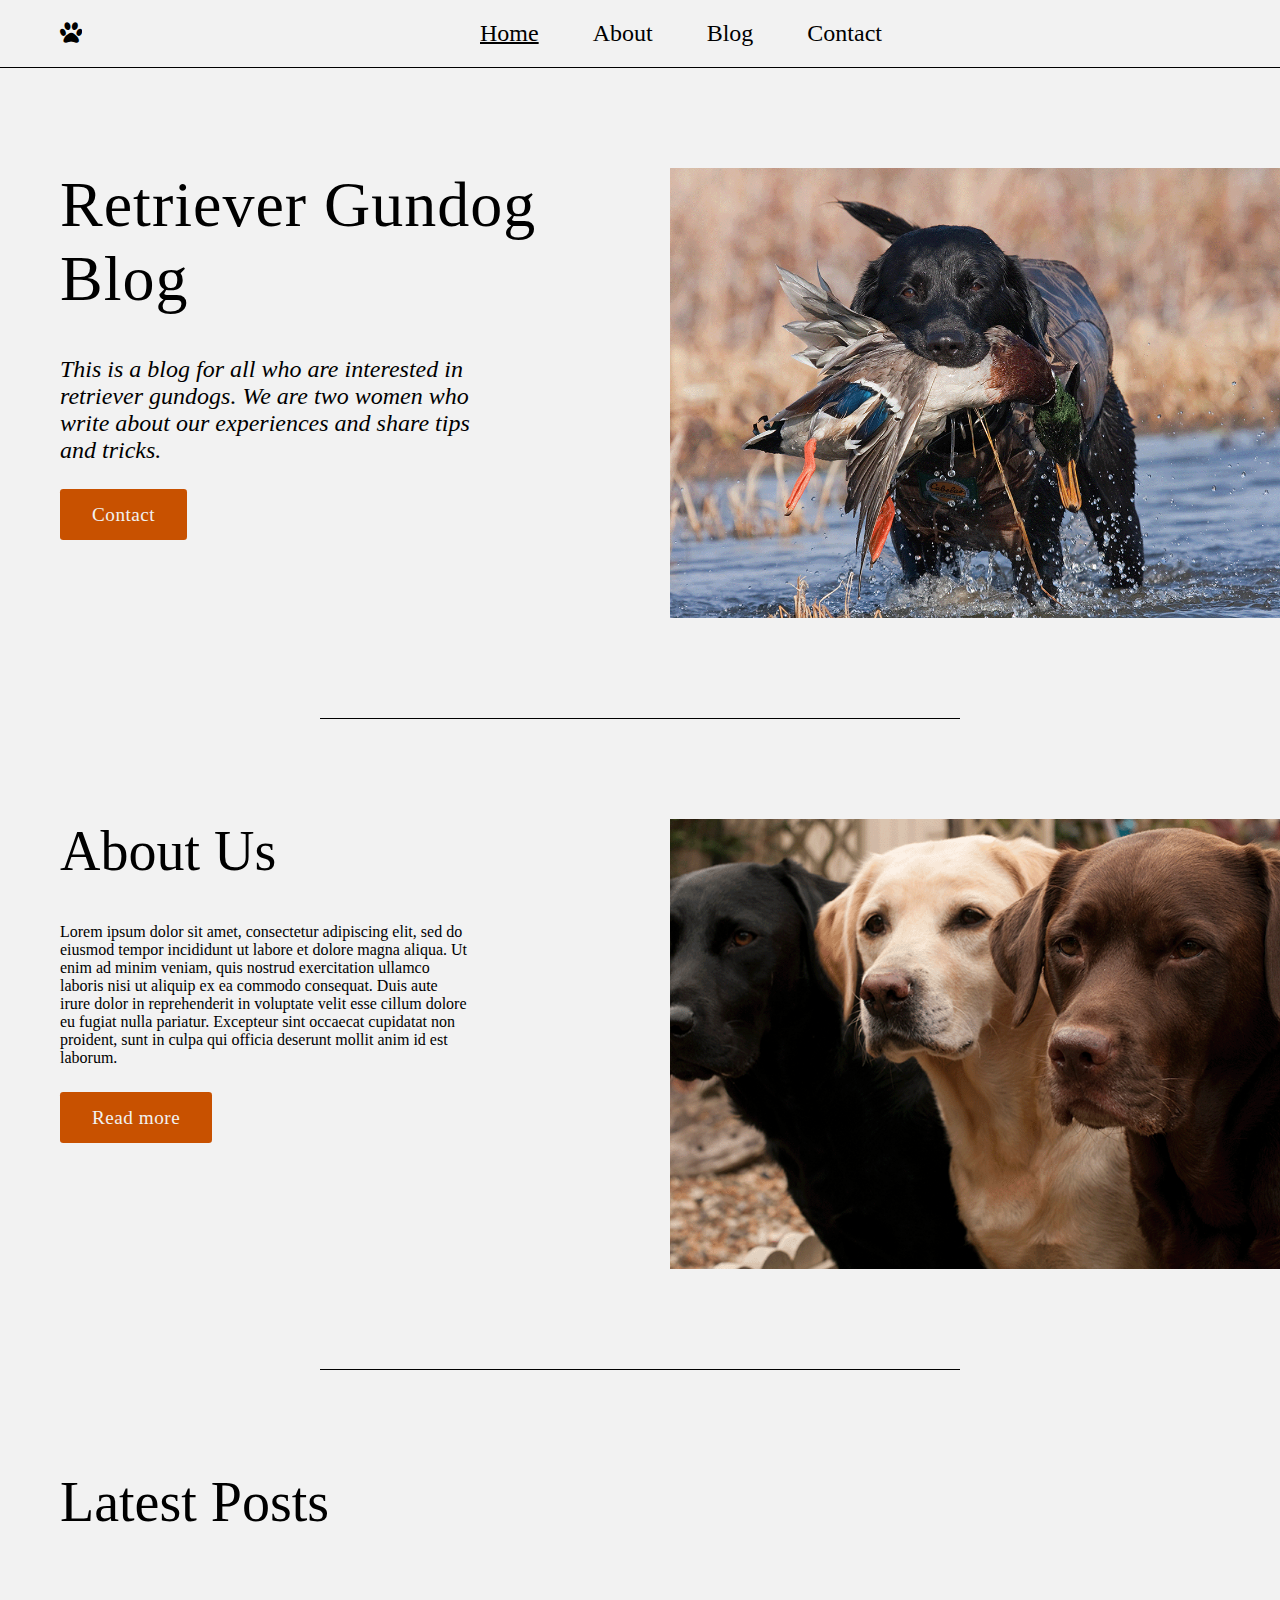
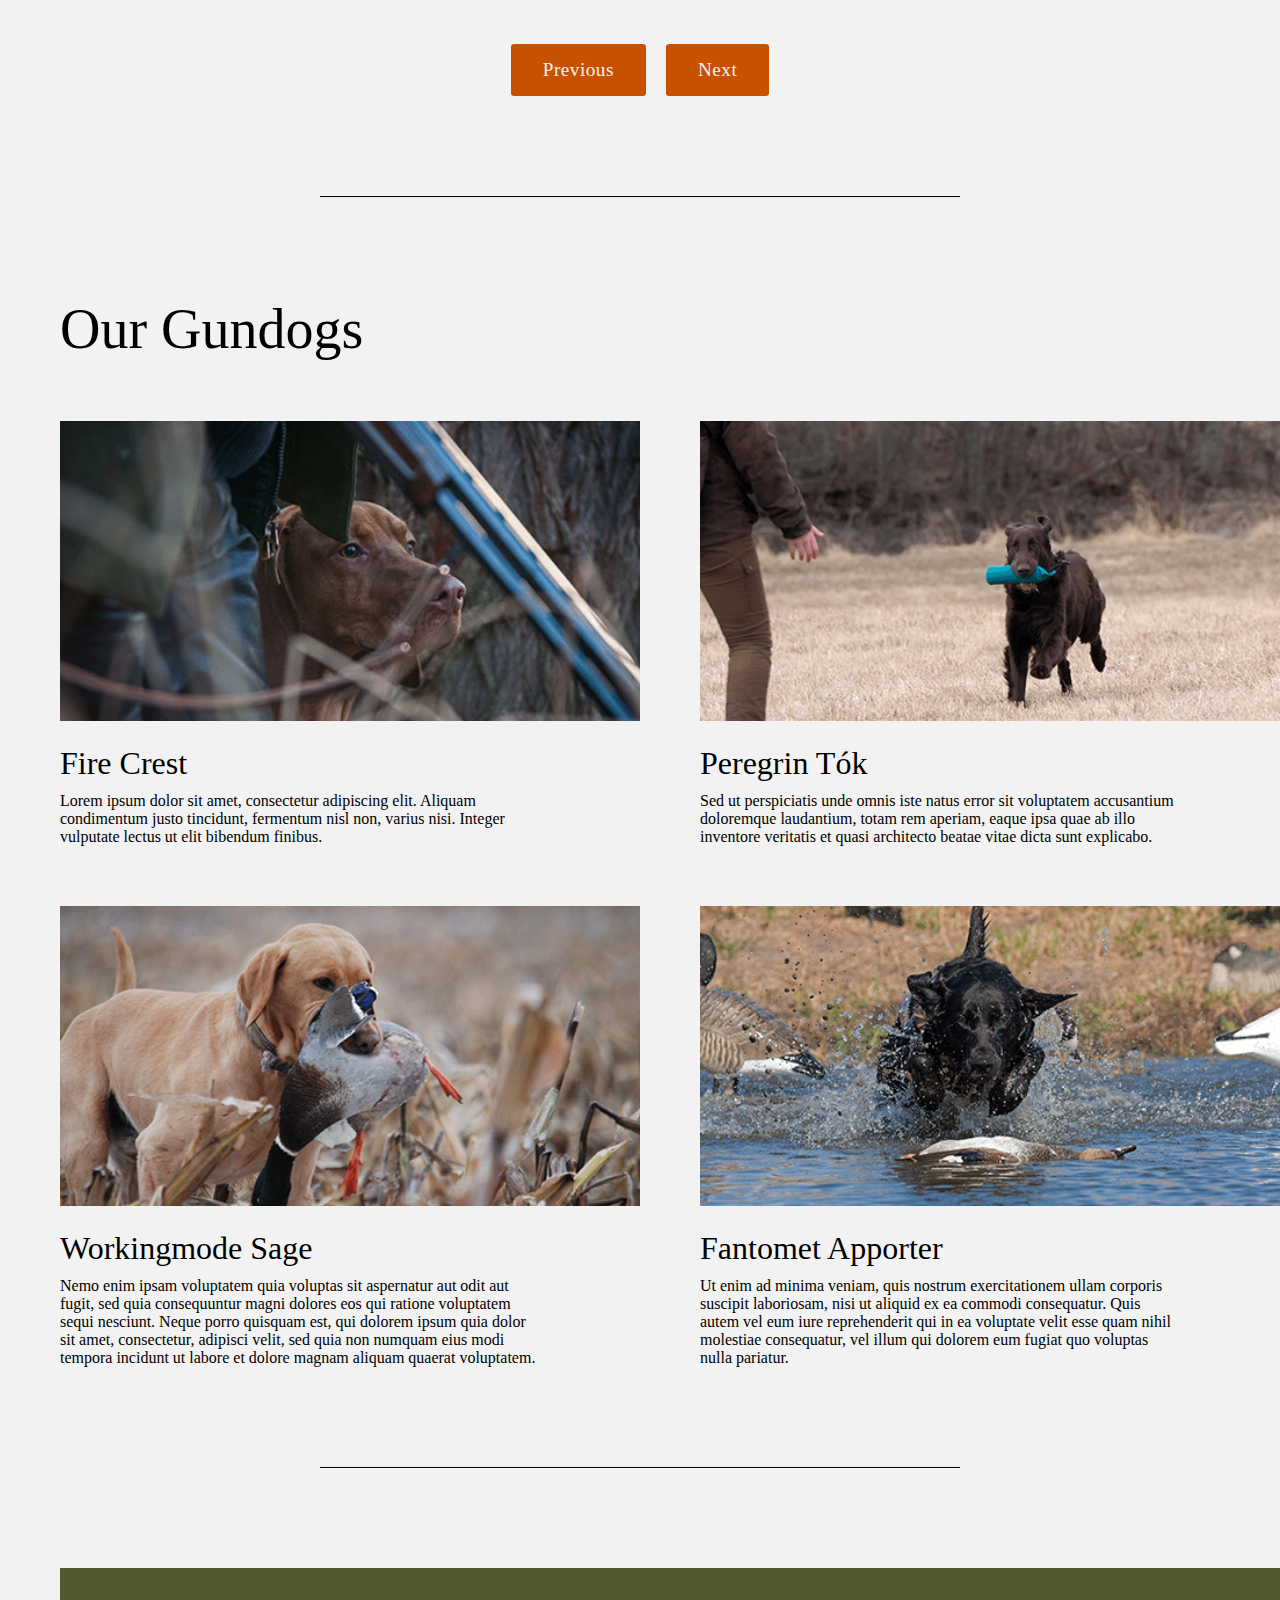
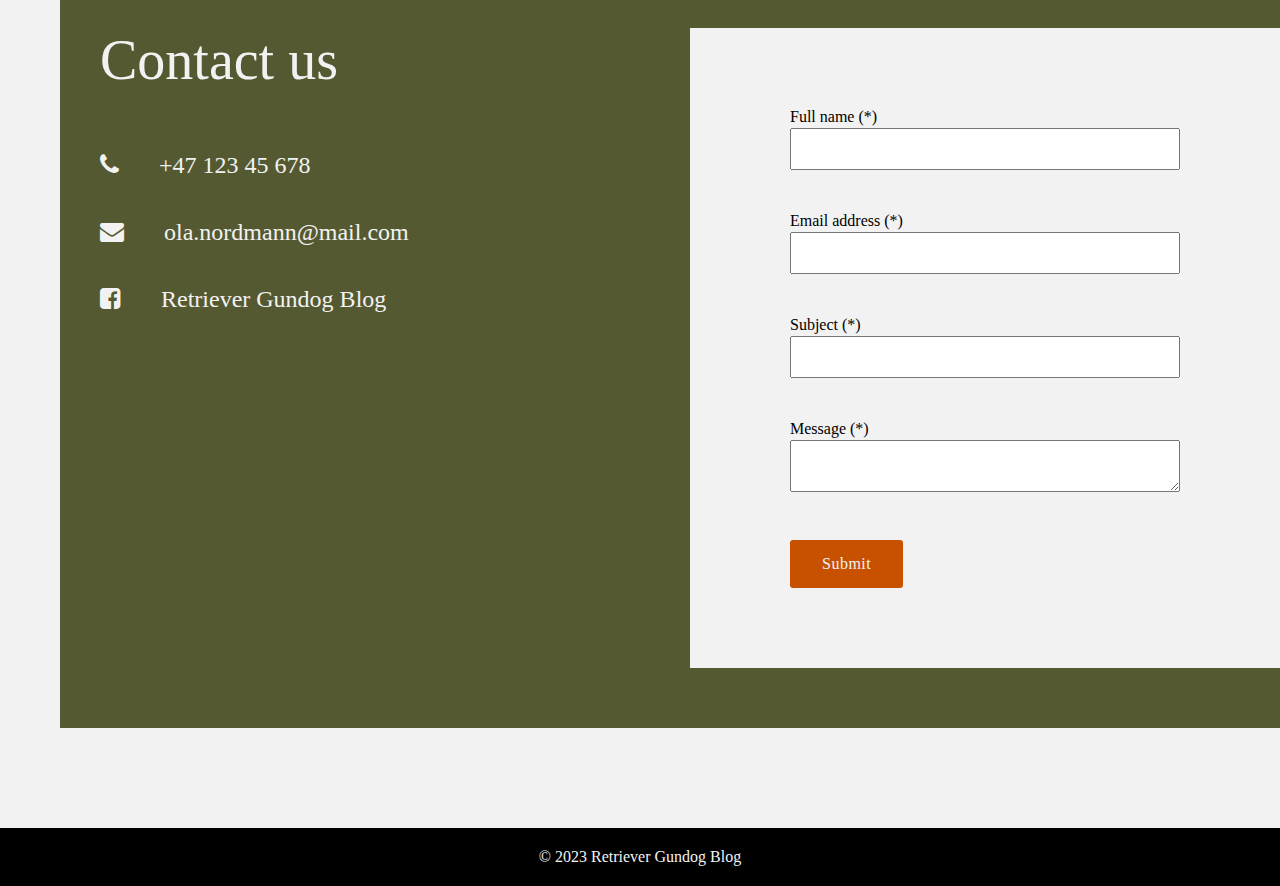
<file: index.html>
<!DOCTYPE html>
<html lang="en">
  <head>
    <meta charset="UTF-8" />
    <meta name="viewport" content="width=device-width, initial-scale=1.0" />
    <meta name="description" content="Welcome to Retriever Gundog Blog" />
    <title>Retriever Gundog Blog | Home</title>
    <link href="css/styles.css" rel="stylesheet" />
    <link href="css/index.css" rel="stylesheet" />
    <link href="css/media.css" rel="stylesheet" />
    <link
      rel="stylesheet"
      href="https://cdnjs.cloudflare.com/ajax/libs/font-awesome/4.7.0/css/font-awesome.min.css"
    />
    <!-- Hotjar Tracking Code for Project Exam 1 -->
    <script>
      (function (h, o, t, j, a, r) {
        h.hj =
          h.hj ||
          function () {
            (h.hj.q = h.hj.q || []).push(arguments);
          };
        h._hjSettings = { hjid: 3362161, hjsv: 6 };
        a = o.getElementsByTagName("head")[0];
        r = o.createElement("script");
        r.async = 1;
        r.src = t + h._hjSettings.hjid + j + h._hjSettings.hjsv;
        a.appendChild(r);
      })(window, document, "https://static.hotjar.com/c/hotjar-", ".js?sv=");
    </script>
    <script defer type="module" src="./js/data/dogs.js"></script>
    <script defer type="module" src="./js/renderDogs.js"></script>
    <script defer type="module" src="./js/index.js"></script>
    <script defer src="js/contact.js"></script>
  </head>
  <body>
    <header>
      <a href="index.html" class="logo"><i class="fa fa-paw"></i></a>
      <label for="hamburger-menu"><i class="fa fa-bars"></i></label>
      <input type="checkbox" id="hamburger-menu" />
      <nav>
        <ul>
          <li><a href="index.html" class="active">Home</a></li>
          <li><a href="about.html">About</a></li>
          <li><a href="blog.html">Blog</a></li>
          <li><a href="contact.html">Contact</a></li>
        </ul>
      </nav>
    </header>
    <main>
      <section class="intro-section">
        <div class="intro-information">
          <h1>Retriever Gundog Blog</h1>
          <p>
            This is a blog for all who are interested in retriever gundogs. We
            are two women who write about our experiences and share tips and
            tricks.
          </p>
          <a href="contact.html" class="cta">Contact</a>
        </div>
        <div class="intro-image"></div>
      </section>
      <section class="divider"><div class="black-line"></div></section>
      <section class="about-section">
        <div class="about-information">
          <h2>About Us</h2>
          <p>
            Lorem ipsum dolor sit amet, consectetur adipiscing elit, sed do
            eiusmod tempor incididunt ut labore et dolore magna aliqua. Ut enim
            ad minim veniam, quis nostrud exercitation ullamco laboris nisi ut
            aliquip ex ea commodo consequat. Duis aute irure dolor in
            reprehenderit in voluptate velit esse cillum dolore eu fugiat nulla
            pariatur. Excepteur sint occaecat cupidatat non proident, sunt in
            culpa qui officia deserunt mollit anim id est laborum.
          </p>
          <a href="about.html" class="cta">Read more</a>
        </div>
        <div class="about-us-image"></div>
      </section>
      <section class="divider"><div class="black-line"></div></section>
      <section class="latest-posts-section">
        <h2>Latest Posts</h2>
        <div class="blog-list-carousel"></div>
        <div class="blog-list-carousel-nav">
          <button id="carousel-button-prev" class="cta">Previous</button>
          <button id="carousel-button-next" class="cta">Next</button>
        </div>
      </section>
      <section class="divider"><div class="black-line"></div></section>
      <section class="our-gundogs-section">
        <h2>Our Gundogs</h2>
        <div class="our-dogs"></div>
      </section>
      <section class="divider"><div class="black-line"></div></section>
      <section class="contact-section">
        <div class="contact-information">
          <h2>Contact us</h2>
          <a href="#"><i class="fa fa-phone"></i>+47 123 45 678</a>
          <a href="#"><i class="fa fa-envelope"></i>ola.nordmann@mail.com</a>
          <a href="#"
            ><i class="fa fa-facebook-square"></i>Retriever Gundog Blog</a
          >
        </div>
        <div class="contact-form">
          <form id="contactForm">
            <div>
              <label for="fullname"
                >Full name (*)
                <input type="text" name="fullName" id="fullName" />
              </label>
              <div class="form-error" id="fullNameError">
                Please enter your full name. Your full name must be at least 5
                characters.
              </div>
            </div>
            <div>
              <label for="email"
                >Email address (*)
                <input type="email" name="email" id="email" />
              </label>
              <div class="form-error" id="emailError">
                Please enter a valid email address.
              </div>
            </div>
            <div>
              <label for="subject"
                >Subject (*) <input type="text" name="subject" id="subject"
              /></label>
              <div class="form-error" id="subjectError">
                Please enter a subject. Your subject must be at least 15
                characters.
              </div>
            </div>
            <div>
              <label
                >Message (*)
                <textarea type="text" name="message" id="message"></textarea>
              </label>
              <div class="form-error" id="messageError">
                Your message must be at least 25 characters.
              </div>
            </div>
            <button class="cta">Submit</button>
          </form>
        </div>
      </section>
      <footer>&copy 2023 Retriever Gundog Blog</footer>
    </main>
  </body>
</html>
</file>
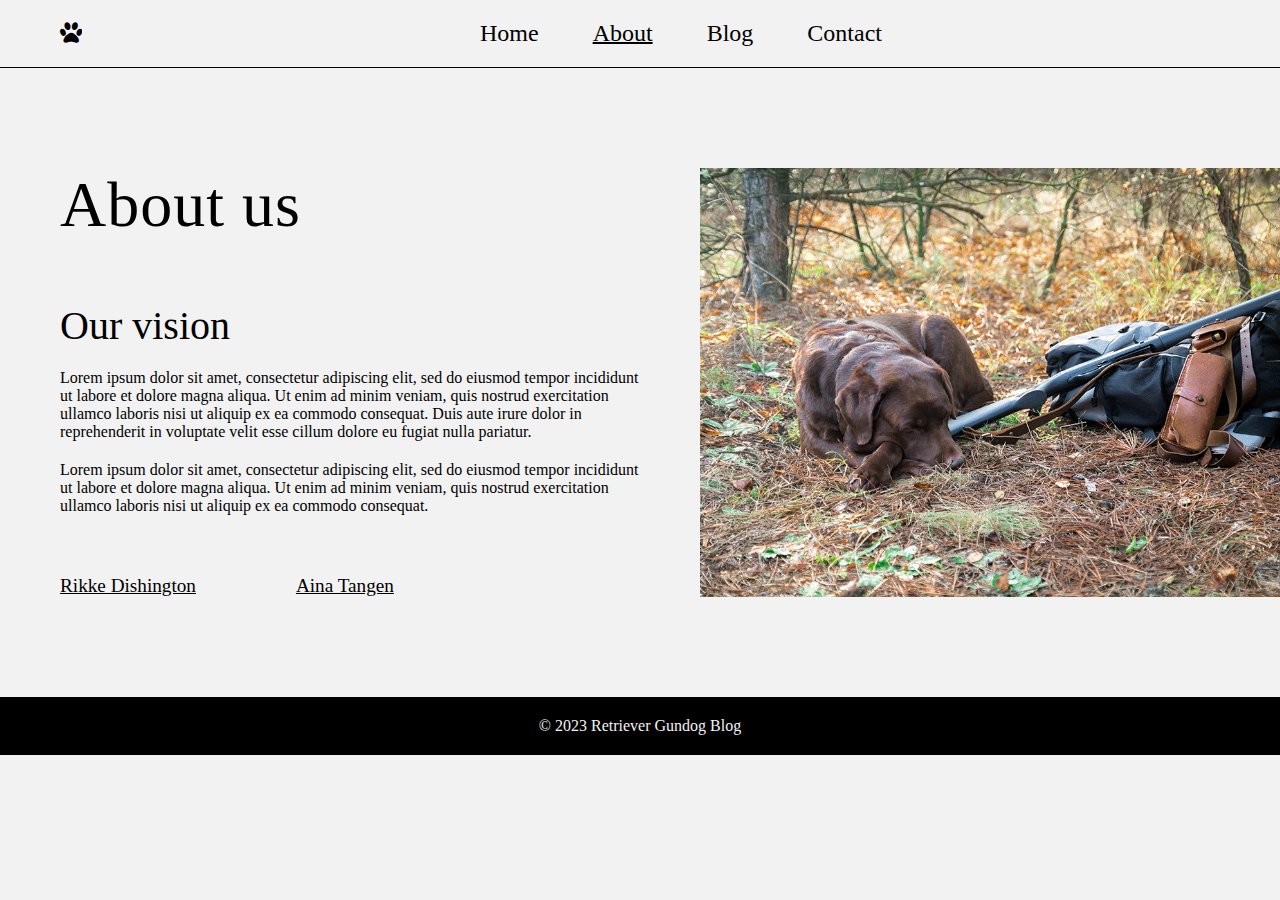
<file: about.html>
<!DOCTYPE html>
<html lang="en">
  <head>
    <meta charset="UTF-8" />
    <meta name="viewport" content="width=device-width, initial-scale=1.0" />
    <meta name="description" content="Learn more about us" />
    <title>Retriever Gundog Club | About</title>
    <link href="css/styles.css" rel="stylesheet" />
    <link href="css/about.css" rel="stylesheet" />
    <link href="css/media.css" rel="stylesheet" />
    <link
      rel="stylesheet"
      href="https://cdnjs.cloudflare.com/ajax/libs/font-awesome/4.7.0/css/font-awesome.min.css"
    />
    <!-- Hotjar Tracking Code for Project Exam 1 -->
    <script>
      (function (h, o, t, j, a, r) {
        h.hj =
          h.hj ||
          function () {
            (h.hj.q = h.hj.q || []).push(arguments);
          };
        h._hjSettings = { hjid: 3362161, hjsv: 6 };
        a = o.getElementsByTagName("head")[0];
        r = o.createElement("script");
        r.async = 1;
        r.src = t + h._hjSettings.hjid + j + h._hjSettings.hjsv;
        a.appendChild(r);
      })(window, document, "https://static.hotjar.com/c/hotjar-", ".js?sv=");
    </script>
  </head>
  <body>
    <header>
      <a href="index.html" class="logo"><i class="fa fa-paw"></i></a>
      <label for="hamburger-menu"><i class="fa fa-bars"></i></label>
      <input type="checkbox" id="hamburger-menu" />
      <nav>
        <ul>
          <li><a href="index.html">Home</a></li>
          <li><a href="about.html" class="active">About</a></li>
          <li><a href="blog.html">Blog</a></li>
          <li><a href="contact.html">Contact</a></li>
        </ul>
      </nav>
    </header>
    <main>
      <section class="about-us">
        <div class="about-us-info">
          <h1>About us</h1>
          <h2>Our vision</h2>
          <p>
            Lorem ipsum dolor sit amet, consectetur adipiscing elit, sed do
            eiusmod tempor incididunt ut labore et dolore magna aliqua. Ut enim
            ad minim veniam, quis nostrud exercitation ullamco laboris nisi ut
            aliquip ex ea commodo consequat. Duis aute irure dolor in
            reprehenderit in voluptate velit esse cillum dolore eu fugiat nulla
            pariatur.
          </p>
          <p>
            Lorem ipsum dolor sit amet, consectetur adipiscing elit, sed do
            eiusmod tempor incididunt ut labore et dolore magna aliqua. Ut enim
            ad minim veniam, quis nostrud exercitation ullamco laboris nisi ut
            aliquip ex ea commodo consequat.
          </p>
          <div class="signatures">
            <h3>Rikke Dishington</h3>
            <h3>Aina Tangen</h3>
          </div>
        </div>
        <div class="about-us-image"></div>
      </section>
    </main>
    <footer>&copy 2023 Retriever Gundog Blog</footer>
  </body>
</html>
</file>
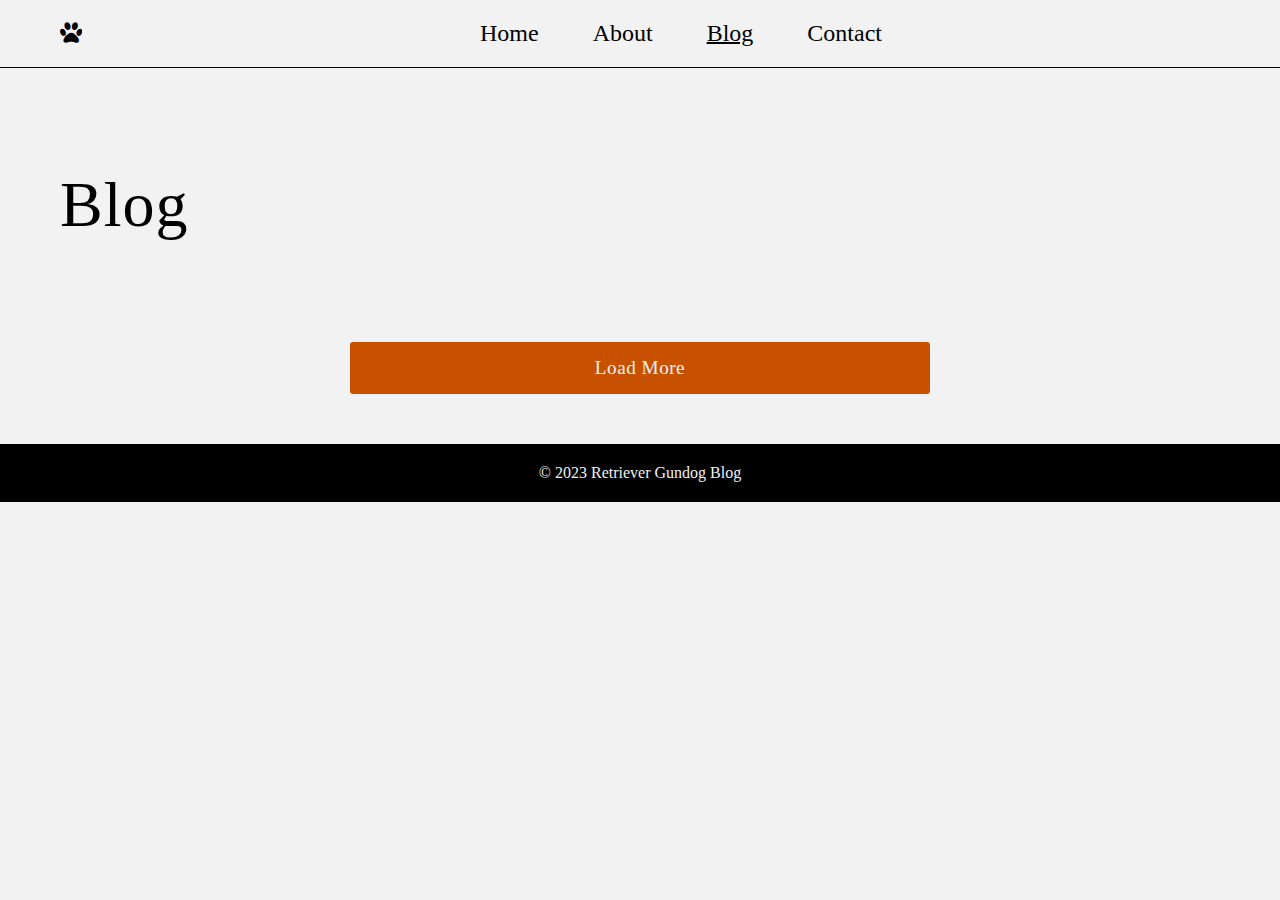
<file: blog.html>
<!DOCTYPE html>
<html lang="en">
  <head>
    <meta charset="UTF-8" />
    <meta name="viewport" content="width=device-width, initial-scale=1.0" />
    <meta name="description" content="Check out our blog posts" />
    <title>Retriever Gundog Club | Blog</title>
    <link href="css/styles.css" rel="stylesheet" />
    <link href="css/blog.css" rel="stylesheet" />
    <link href="css/media.css" rel="stylesheet" />
    <link
      rel="stylesheet"
      href="https://cdnjs.cloudflare.com/ajax/libs/font-awesome/4.7.0/css/font-awesome.min.css"
    />
    <!-- Hotjar Tracking Code for Project Exam 1 -->
    <script>
      (function (h, o, t, j, a, r) {
        h.hj =
          h.hj ||
          function () {
            (h.hj.q = h.hj.q || []).push(arguments);
          };
        h._hjSettings = { hjid: 3362161, hjsv: 6 };
        a = o.getElementsByTagName("head")[0];
        r = o.createElement("script");
        r.async = 1;
        r.src = t + h._hjSettings.hjid + j + h._hjSettings.hjsv;
        a.appendChild(r);
      })(window, document, "https://static.hotjar.com/c/hotjar-", ".js?sv=");
    </script>
    <script defer type="module" src="./js/data/api.js"></script>
    <script defer type="module" src="./js/blog.js"></script>
  </head>
  <body>
    <header>
      <a href="index.html" class="logo"><i class="fa fa-paw"></i></a>
      <label for="hamburger-menu"><i class="fa fa-bars"></i></label>
      <input type="checkbox" id="hamburger-menu" />
      <nav>
        <ul>
          <li><a href="index.html">Home</a></li>
          <li><a href="about.html">About</a></li>
          <li><a href="blog.html" class="active">Blog</a></li>
          <li><a href="contact.html">Contact</a></li>
        </ul>
      </nav>
    </header>
    <main>
      <section class="blog-list-container">
        <h1>Blog</h1>
        <div class="blog-list"></div>
        <button id="loadmore" class="cta">Load More</button>
      </section>
    </main>
    <footer>&copy 2023 Retriever Gundog Blog</footer>
  </body>
</html>
</file>
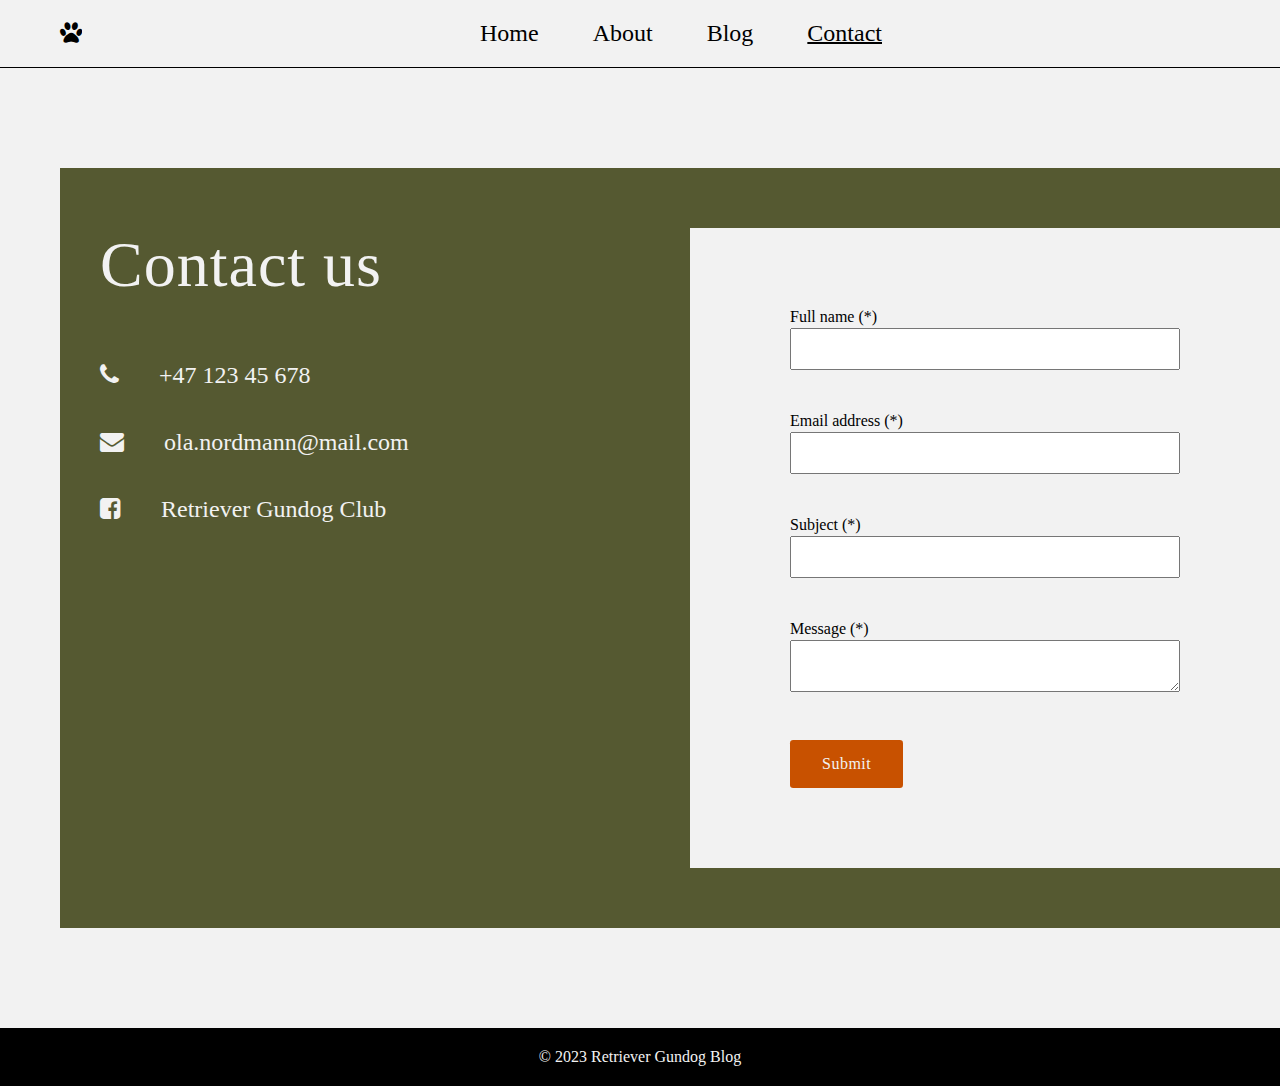
<file: contact.html>
<!DOCTYPE html>
<html lang="en">
  <head>
    <meta charset="UTF-8" />
    <meta name="viewport" content="width=device-width, initial-scale=1.0" />
    <meta name="description" content="Get in touch with us" />
    <title>Retriever Gundog Club | Contact</title>
    <link href="css/styles.css" rel="stylesheet" />
    <link href="css/contact.css" rel="stylesheet" />
    <link href="css/media.css" rel="stylesheet" />
    <link
      rel="stylesheet"
      href="https://cdnjs.cloudflare.com/ajax/libs/font-awesome/4.7.0/css/font-awesome.min.css"
    />
    <!-- Hotjar Tracking Code for Project Exam 1 -->
    <script>
      (function (h, o, t, j, a, r) {
        h.hj =
          h.hj ||
          function () {
            (h.hj.q = h.hj.q || []).push(arguments);
          };
        h._hjSettings = { hjid: 3362161, hjsv: 6 };
        a = o.getElementsByTagName("head")[0];
        r = o.createElement("script");
        r.async = 1;
        r.src = t + h._hjSettings.hjid + j + h._hjSettings.hjsv;
        a.appendChild(r);
      })(window, document, "https://static.hotjar.com/c/hotjar-", ".js?sv=");
    </script>
    <script defer src="js/contact.js"></script>
  </head>
  <body>
    <header>
      <a href="index.html" class="logo"><i class="fa fa-paw"></i></a>
      <label for="hamburger-menu"><i class="fa fa-bars"></i></label>
      <input type="checkbox" id="hamburger-menu" />
      <nav>
        <ul>
          <li><a href="index.html">Home</a></li>
          <li><a href="about.html">About</a></li>
          <li><a href="blog.html">Blog</a></li>
          <li><a href="contact.html" class="active">Contact</a></li>
        </ul>
      </nav>
    </header>
    <main>
      <section class="contact-section">
        <div class="contact-information">
          <h1>Contact us</h1>
          <a href="#"><i class="fa fa-phone"></i>+47 123 45 678</a>
          <a href="#"><i class="fa fa-envelope"></i>ola.nordmann@mail.com</a>
          <a href="#"
            ><i class="fa fa-facebook-square"></i>Retriever Gundog Club</a
          >
        </div>
        <div class="contact-form">
          <form id="contactForm">
            <div>
              <label for="fullname"
                >Full name (*)
                <input type="text" name="fullName" id="fullName" />
              </label>
              <div class="form-error" id="fullNameError">
                Please enter your full name. Your full name must be at least 5
                characters.
              </div>
            </div>
            <div>
              <label for="email"
                >Email address (*)
                <input type="email" name="email" id="email" />
              </label>
              <div class="form-error" id="emailError">
                Please enter a valid email address.
              </div>
            </div>
            <div>
              <label for="subject"
                >Subject (*) <input type="text" name="subject" id="subject"
              /></label>
              <div class="form-error" id="subjectError">
                Please enter a subject. Your subject must be at least 15
                characters.
              </div>
            </div>
            <div>
              <label
                >Message (*)
                <textarea type="text" name="message" id="message"></textarea>
              </label>
              <div class="form-error" id="messageError">
                Your message must be at least 25 characters.
              </div>
            </div>
            <button class="cta">Submit</button>
          </form>
        </div>
      </section>
    </main>
    <footer>&copy 2023 Retriever Gundog Blog</footer>
  </body>
</html>
</file>
<file: css/styles.css>
@import "imports/variables.css";
@import "imports/links.css";

/* General Styling */
* {
  box-sizing: border-box;
  margin: 0;
  padding: 0;
}

body {
  font-family: var(--font), Times, serif;
  background: var(--primary-grey);
}

/* Fonts */
h1,
h2,
h3 {
  color: var(--primary-black);
  margin: 0px;
  font-weight: 500;
}

h1 {
  font-size: 3em;
  letter-spacing: 1px;
}

h2 {
  font-size: 2.5em;
}

h3 {
  font-size: 1em;
}

p {
  color: var(--primary-black);
  margin: 0px;
  font-size: 1em;
}

/* Header */
header {
  width: 100%;
  margin: auto;
  display: flex;
  position: relative;
  align-items: center;
  justify-content: space-between;
  border-bottom: solid 1px;
}

.active {
  text-decoration: underline solid var(--primary-black) 2px;
}

.logo {
  margin-left: 20px;
}

nav {
  display: none;
  position: absolute;
  top: 70px;
  right: 0px;
  background-color: var(--primary-grey);
  border: solid 1px;
}

nav ul {
  padding: 20px 200px;
}

nav li {
  display: block;
  padding: 20px 10px;
}

nav ul li:hover > ul,
nav ul li:focus > ul {
  visibility: visible;
  opacity: 1;
}

header label {
  margin-right: 20px;
  color: var(--color-white);
  font-size: 1.5em;
}

#hamburger-menu {
  display: none;
}

#hamburger-menu:checked ~ nav {
  display: block;
}

/* Blog Posts */
.blog-list {
  display: grid;
  grid-template-columns: repeat(1, 1fr);
  gap: 40px;
  margin-top: 50px;
  margin-bottom: 50px;
}

.col {
  border: 1px solid var(--primary-black);
}

.card-image {
  border: 1px solid var(--primary-black);
  width: 100%;
  height: 200px;
  object-fit: cover;
}

.card-title,
.card-subtitle,
.card-text,
.card-link {
  margin: 20px;
}

.card-title {
  font-size: 2em;
}

.card-subtitle {
  font-size: 1em;
  font-weight: 500;
}

.card-text {
  font-size: 1em;
}

.card-link {
  font-size: 1em;
  padding: 20px 0px;
}

/* Contact section */
.contact-section {
  display: flex;
  flex-direction: column;
  margin-top: 100px;
  margin-left: 0px;
  margin-bottom: 100px;
  background: var(--primary-green);
}

.contact-information {
  flex: 1;
  display: flex;
  flex-direction: column;
  margin-top: 60px;
  margin-left: 40px;
}

.contact-information h1,
.contact-information h2,
.contact-information a {
  color: var(--primary-grey);
}

.contact-information h1,
.contact-information h2 {
  margin-bottom: 40px;
}

.contact-information i {
  padding-right: 40px;
}

.contact-information a {
  font-size: 1.5em;
  padding: 20px 0px;
}

/* Contact form */
.contact-form {
  flex: 1;
  margin: 60px 0px;
}

form {
  margin: 0px 40px;
  padding: 20px 50px;
  background: var(--primary-grey);
}

input,
textarea {
  width: 100%;
  margin: 2px 0;
  padding: 10px;
  font-size: 1em;
}

label {
  margin: 40px 0 2px;
  display: block;
  font-size: 1em;
}

#contactForm button {
  font-family: var(--font);
  margin: 40px 0;
  font-size: 1em;
}

.form-error {
  display: none;
  color: red;
  font-size: 1em;
  margin: 2px 0;
}

/* Footer */
footer {
  background: var(--primary-black);
  text-align: center;
  color: var(--primary-grey);
  font-size: 1em;
  padding: 20px 0px;
}
</file>
<file: css/index.css>
/* Intro & About us*/
.intro-section,
.about-section {
  display: flex;
  flex-direction: column;
  margin: 100px 0px 100px 20px;
  min-height: 50vh;
}

.intro-information,
.about-information {
  flex: 1;
}

.intro-information h1,
.intro-information p,
.about-information h2,
.about-information p {
  margin-bottom: 40px;
}

.intro-information p,
.about-information p {
  margin-right: 50px;
}

.intro-information p {
  font-size: 1.5em;
  font-style: italic;
}

.intro-image {
  flex: 1;
  background: url("../images/marco_duck_water.png") center no-repeat;
  background-size: cover;
  width: 100%;
  min-height: 300px;
}

/* About us */
.about-us-image {
  flex: 1;
  background: url("../images/groupphoto.png") center no-repeat;
  background-size: cover;
  width: 100%;
  min-height: 300px;
}

/* Latest Posts */
.latest-posts-section {
  display: flex;
  flex-direction: column;
  margin-left: 20px;
  margin-right: 20px;
}

.latest-posts-section > h2 {
  margin-bottom: 60px;
}

.blog-list-carousel {
  display: grid;
  grid-template-columns: repeat(1, 1fr);
  gap: 20px;
  margin-bottom: 50px;
}

.blog-list-carousel-nav {
  display: flex;
  justify-content: center;
  gap: 20px;
}

/* Our Gundogs */
.our-gundogs-section {
  margin-left: 20px;
}

.our-gundogs-section > h2 {
  margin-bottom: 60px;
}

.our-dogs {
  display: grid;
  grid-template-columns: repeat(1, 1fr);
  grid-template-rows: auto;
  gap: 60px;
}

.dog img {
  width: 100%;
  height: 300px;
  object-fit: cover;
}

.dog-information {
  margin-top: 20px;
  margin-right: 20px;
}

.dog-information h3 {
  font-size: 2em;
  font-weight: 500;
  margin-bottom: 10px;
}

.dog-information p {
  font-size: 1em;
}

/* Divider */
.divider {
  margin: 100px 0px;
}

.black-line {
  width: 50%;
  margin: 0 auto;
  height: 1px;
  background-color: var(--primary-black);
}
</file>
<file: css/media.css>
@media (min-width: 601px) {
  /* Fonts */
  h1 {
    font-size: 4em;
  }

  h2 {
    font-size: 3.5em;
  }

  h3 {
    font-size: 1.5em;
  }

  p {
    font-size: 1em;
  }

  /* Index */
  /* Intro & About */
  .intro-section,
  .about-section,
  .about-us {
    flex-direction: row;
  }

  /* Latest Posts */
  .blog-list-carousel {
    grid-template-columns: repeat(2, 1fr);
  }

  /* Our Dogs */
  .dog-information {
    margin-right: 100px;
  }

  /* Blog Page */
  .blog-list {
    grid-template-columns: repeat(2, 1fr);
  }

  /* Blog Post Page */
  .blog-post-container {
    width: 70%;
  }
}

@media (min-width: 1024px) {
  /* Header */
  .logo {
    margin-left: 60px;
  }

  nav {
    display: inline-block;
    position: relative;
    top: 0px;
    flex: 1;
    text-align: center;
    border: none;
  }

  nav ul {
    padding: 0px;
  }

  nav ul li {
    display: inline-block;
    padding: 20px 25px;
  }

  header label {
    display: none;
  }

  /* Index page */
  /* Intro & About */
  .intro-section,
  .about-section {
    margin: 100px 0px 100px 60px;
  }
  .intro-information p,
  .about-information p {
    margin-right: 200px;
  }

  /* Latest Posts */
  .latest-posts-section {
    margin-left: 60px;
    margin-right: 60px;
  }

  .blog-list-carousel {
    grid-template-columns: repeat(4, 1fr);
  }

  /* Our Dogs */
  .our-gundogs-section {
    margin-left: 60px;
  }

  .our-dogs {
    grid-template-columns: repeat(2, 1fr);
  }

  /* Contact section */
  .contact-section {
    margin-left: 60px;
  }

  .contact-section {
    flex-direction: row;
  }

  /* Contact form */
  .contact-form {
    flex: 1;
    margin: 60px 0px;
  }

  form {
    margin: 0px;
    padding: 40px 100px;
  }

  /* About us page */
  .about-us-info {
    margin: 0px 60px;
  }

  /* Blog page */
  .blog-list-container {
    margin: 100px 60px 50px 60px;
  }

  .blog-list {
    grid-template-columns: repeat(3, 1fr);
  }

  /* Blog Post Page */
  .blog-post-container {
    width: 50%;
  }
}
</file>
<file: css/about.css>
body {
  min-height: 100vh;
}

.about-us {
  display: flex;
  flex-direction: column;
  margin-top: 100px;
  margin-bottom: 100px;
}

.about-us-info {
  flex: 1;
  margin: 0px 20px;
}

.about-us-info h1 {
  margin-bottom: 60px;
}

.about-us-info h2 {
  font-size: 2.5em;
  margin-bottom: 20px;
}

.about-us-info p {
  margin-bottom: 20px;
}

.signatures {
  display: flex;
  flex-direction: row;
  margin-top: 60px;
  gap: 100px;
  font-size: 0.8em;
  font-family: "zapfino";
  text-decoration: underline;
}

.about-us-image {
  flex: 1;
  background: url("../images/bajas_sleeping.png") center no-repeat;
  background-size: cover;
  margin-right: 0px;
  min-height: 300px;
}
</file>
<file: css/blog.css>
.blog-list-container {
  display: flex;
  flex-direction: column;
  margin: 100px 20px 50px 20px;
}

.cta {
  margin: auto;
  width: 50%;
}
</file>
<file: css/contact.css>
body {
  min-height: 100vh;
}
</file>
